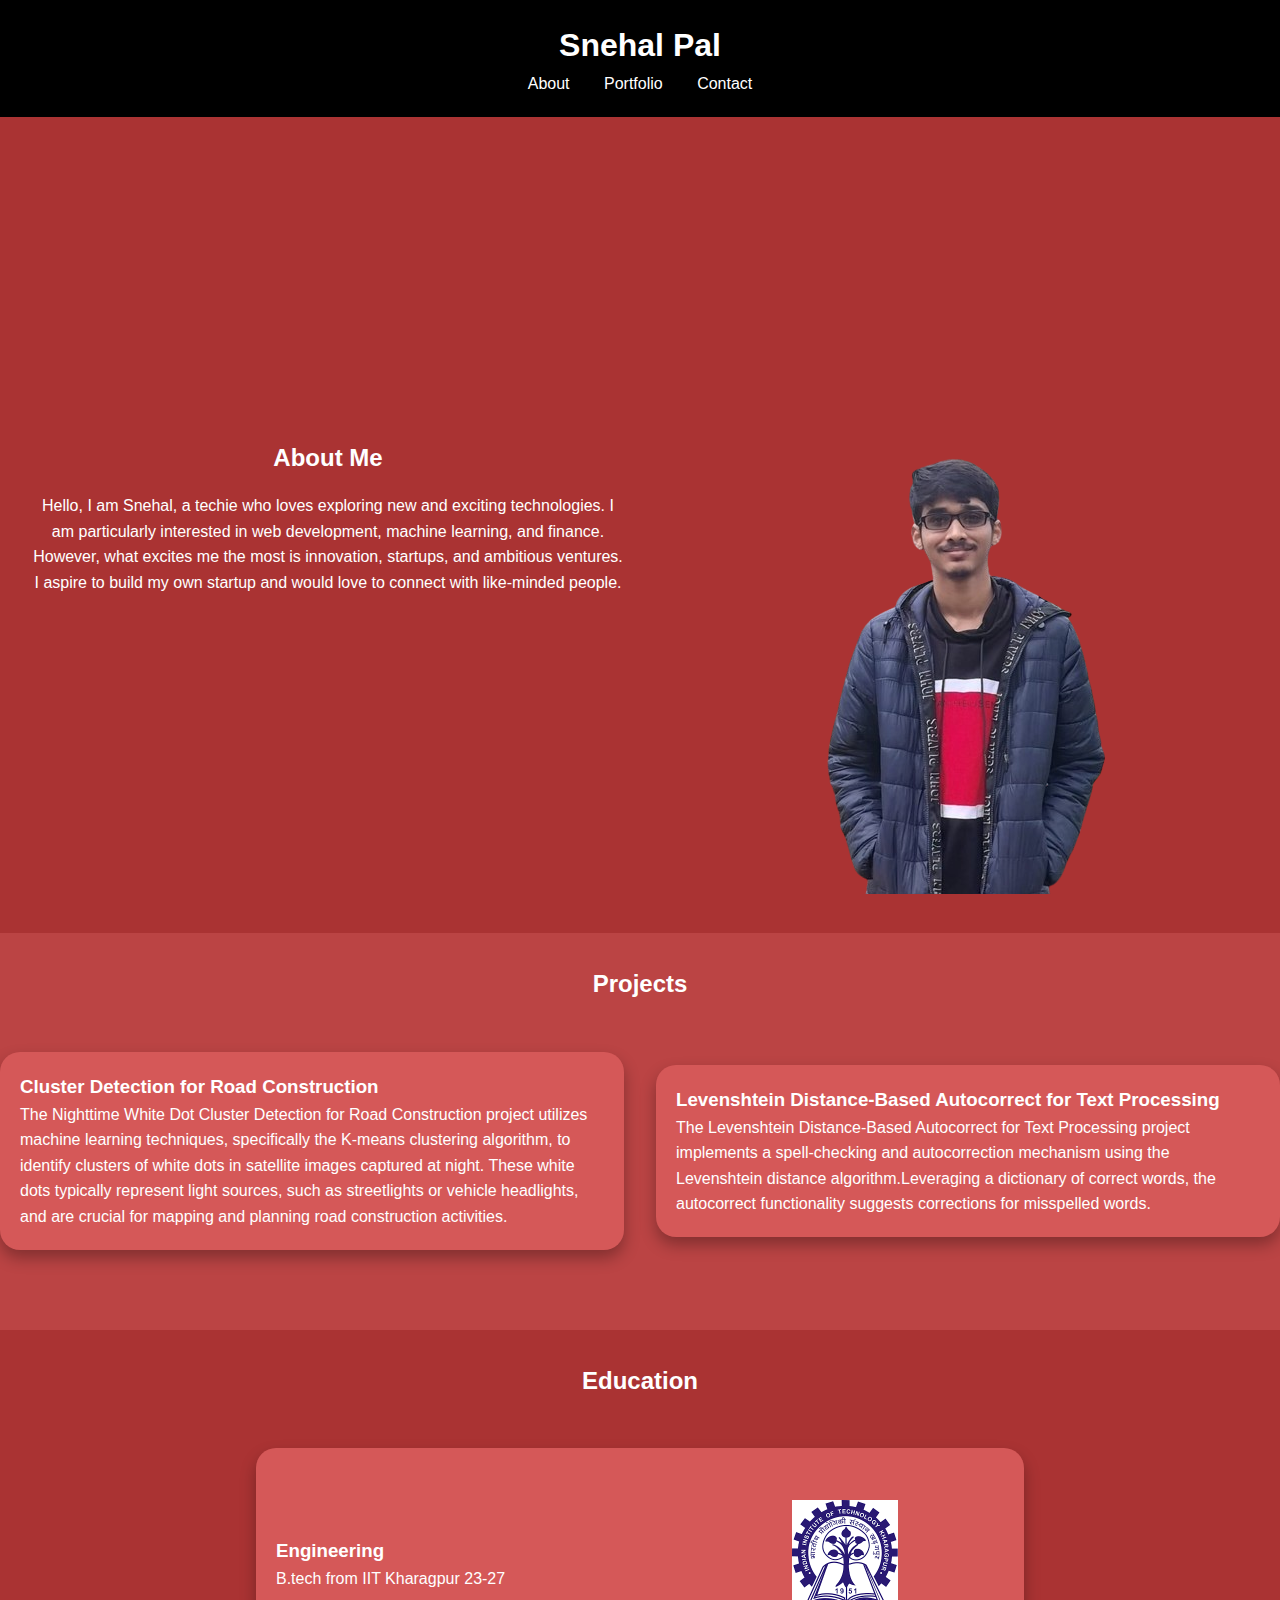
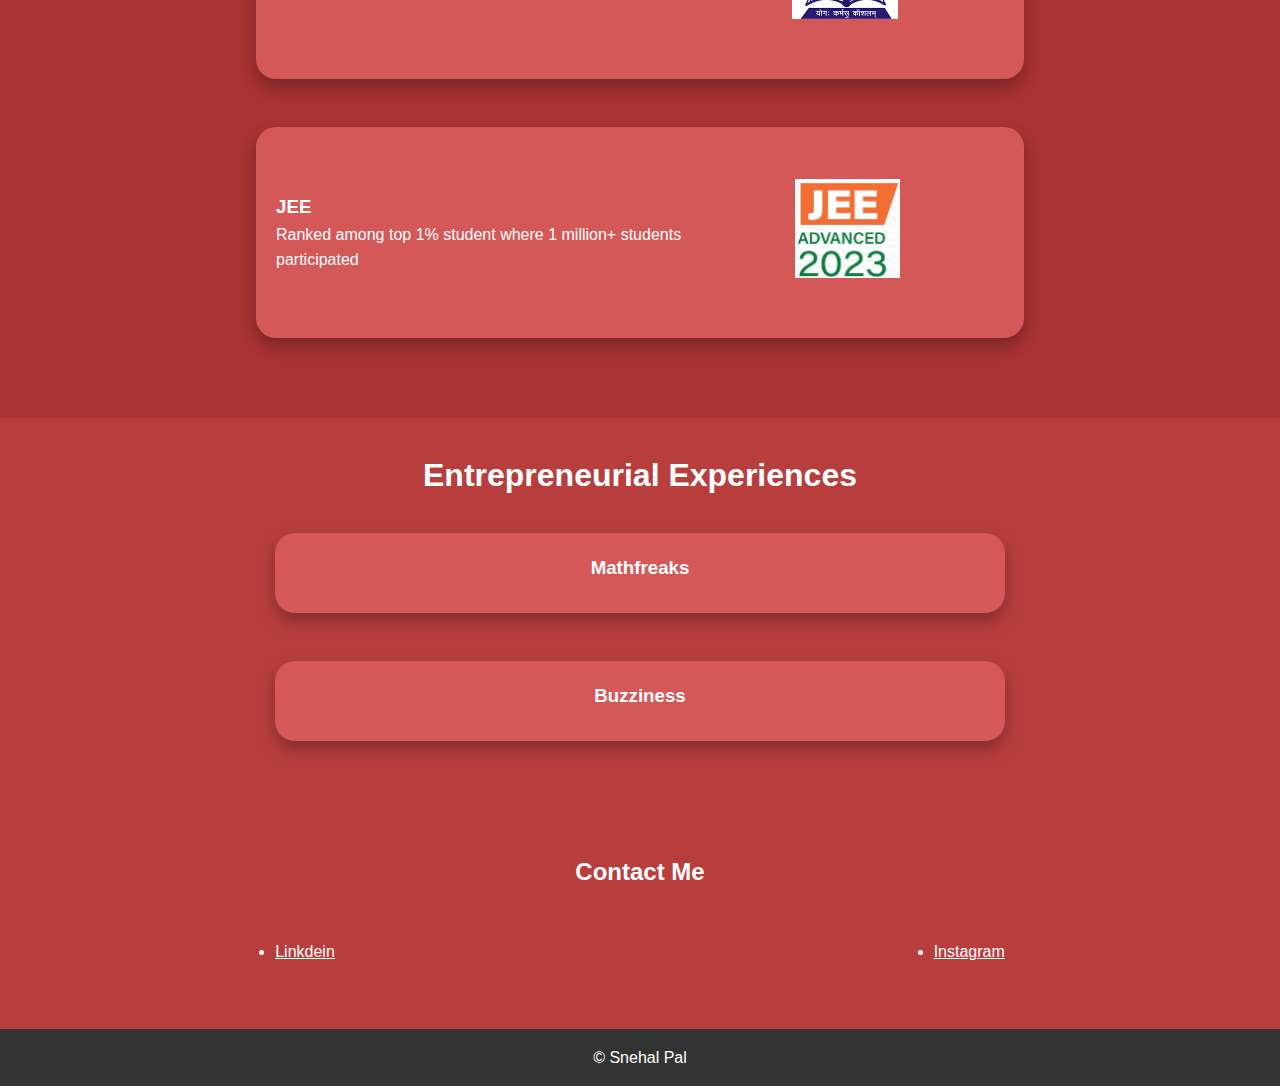
<file: index.html>
<!DOCTYPE html>
<html lang="en">
<head>
    <meta charset="UTF-8">
    <meta name="viewport" content="width=device-width, initial-scale=1.0">
    <title>Personal Website</title>
    <link rel="stylesheet" href="home.css">
</head>
<body>
    <header class="navigation">
        <div class="container navigation">
            <h1>Snehal Pal</h1>
            <nav>
                <ul>
                    <li><a href="#about">About</a></li>
                    <li><a href="#portfolio">Portfolio</a></li>
                    <li><a href="#contact">Contact</a></li>
                </ul>
            </nav>
        </div>
    </header>
    
    <section id="about" class="flex">
        <div class="container">
            <h2>About Me</h2>
            <p>Hello, I am Snehal, a techie who loves exploring new and exciting technologies. I am particularly interested in web development, machine learning, and finance. However, what excites me the most is innovation, startups, and ambitious ventures. I aspire to build my own startup and would love to connect with like-minded people. </p>
        </div>
        <div class="container images">
        <img src="images/img01.png" alt="A handsome 20 years old boy">
        </div>
    </section>
    
    <section id="portfolio" >
        
        <h2>Projects</h2>
        <div class="flex">
            <div class="portfolio-item container">
                <h3>Cluster Detection for Road Construction</h3>
                <p>The Nighttime White Dot Cluster Detection for Road Construction project utilizes machine learning techniques, specifically the K-means clustering algorithm, to identify clusters of white dots in satellite images captured at night. These white dots typically represent light sources, such as streetlights or vehicle headlights, and are crucial for mapping and planning road construction activities.</p>
            </div>
            <div class="portfolio-item container">
                <h3>Levenshtein Distance-Based Autocorrect for Text Processing</h3>
                <p>The Levenshtein Distance-Based Autocorrect for Text Processing project implements a spell-checking and autocorrection mechanism using the Levenshtein distance algorithm.Leveraging a dictionary of correct words, the autocorrect functionality suggests corrections for misspelled words.</p>
            </div>
        </div>
    </section>

    <section id="Education">
        <h2>Education</h2>
        <div class="ColoumnWiseFlex">
            <div class="portfolio-item container">
                <div class="flex">
                    <div>
                        <h3>Engineering</h3>
                        <p> B.tech from IIT Kharagpur 23-27</p>
                    </div>
                    <div><img src="images/image02.png" alt="IIT KGP LOGO" height="50%" width="50%"></div>
                </div>
            </div>
            <div class="portfolio-item container">
                <div class="flex">
                    <div>
                        <h3>JEE</h3>
                        <p> Ranked among top 1% student where 1 million+ students participated</p>
                    </div>
                    <div><img src="images/image03.png" alt="JEE Advanced logo" height="50%" width="50%"></div>
                </div>
                </div>
                
            </div>
        </div>
    </section>


    <section id="Entrepreneurial-Experiences">
        <h1>Entrepreneurial Experiences</h2>
            <div class="ColoumnWiseFlex">
                <div class="portfolio-item container">
                    <input type="checkbox" id="read-more-toggle">
                    <label for="read-more-toggle" class="read-more-label">
                        <h3>Mathfreaks</h3>
                    </label>
                    <div class="read-more-content">
                        <div class="flex">
                            <div>
                                <h4>Role: Cofounder</h4>
                                <h6>2021-2022</h6>
                                <p>Tried to built a edtech startup for intermediate maths olympiads <br>Engaged over
                                    750+ students <br>Created a Quora space with over 2.5 lakh views<br>Organised a competition with over 100 participants from 3+
                                    countries <br>Organised several talk shows with eminent mathematicians</p>
                                <p class="link"><a href="https://internationalmathfreaks.blogspot.com/"
                                        class="link">Mathfreaks</a></p>
                                
                            </div>
                            <div><a href="https://internationalmathfreaks.blogspot.com/"><img
                                        src="images/mathfreaks.png" alt="mathfreaks logo" height="50%"
                                        width="50%"></a></div>
                        </div>
                    </div>
                </div>
                <div class="portfolio-item container">
                    <input type="checkbox" id="read-more-toggle-02">
                    <label for="read-more-toggle-02" class="read-more-label">
                        <h3>Buzziness</h3>
                    </label>
                    <div class="read-more-content">
                        <div class="flex">
                            <div>
                                <h4>Building... </h4>
                                <h6>2024-Present</h6>
                                <p>Trying to build  an informational platform for buisness and technologies</p>
                                
                            </div>
                            <div><img src="images/buzziness.png" alt="buzziness logo" height="50%"
                                        width="50%"></a></div>
                        </div>
                    </div>
                </div>

            </div>
            </div>

    </section>


    <section id="contact">
        <h2>Contact Me</h2>
        <div class="container flex">
            
           
            <div><li><a href="https://www.linkedin.com/in/snehal-pal-4735b4266/">Linkdein</a></li></div>
            
            <div><li><a href="https://www.instagram.com/sn_2.718_hal/">Instagram</a></li></div>
           
        </div>
    </section>

    <footer>
        <div class="container">
            <p>&copy; Snehal Pal</p>
        </div>
    </footer>
</body>
</html>
</file>
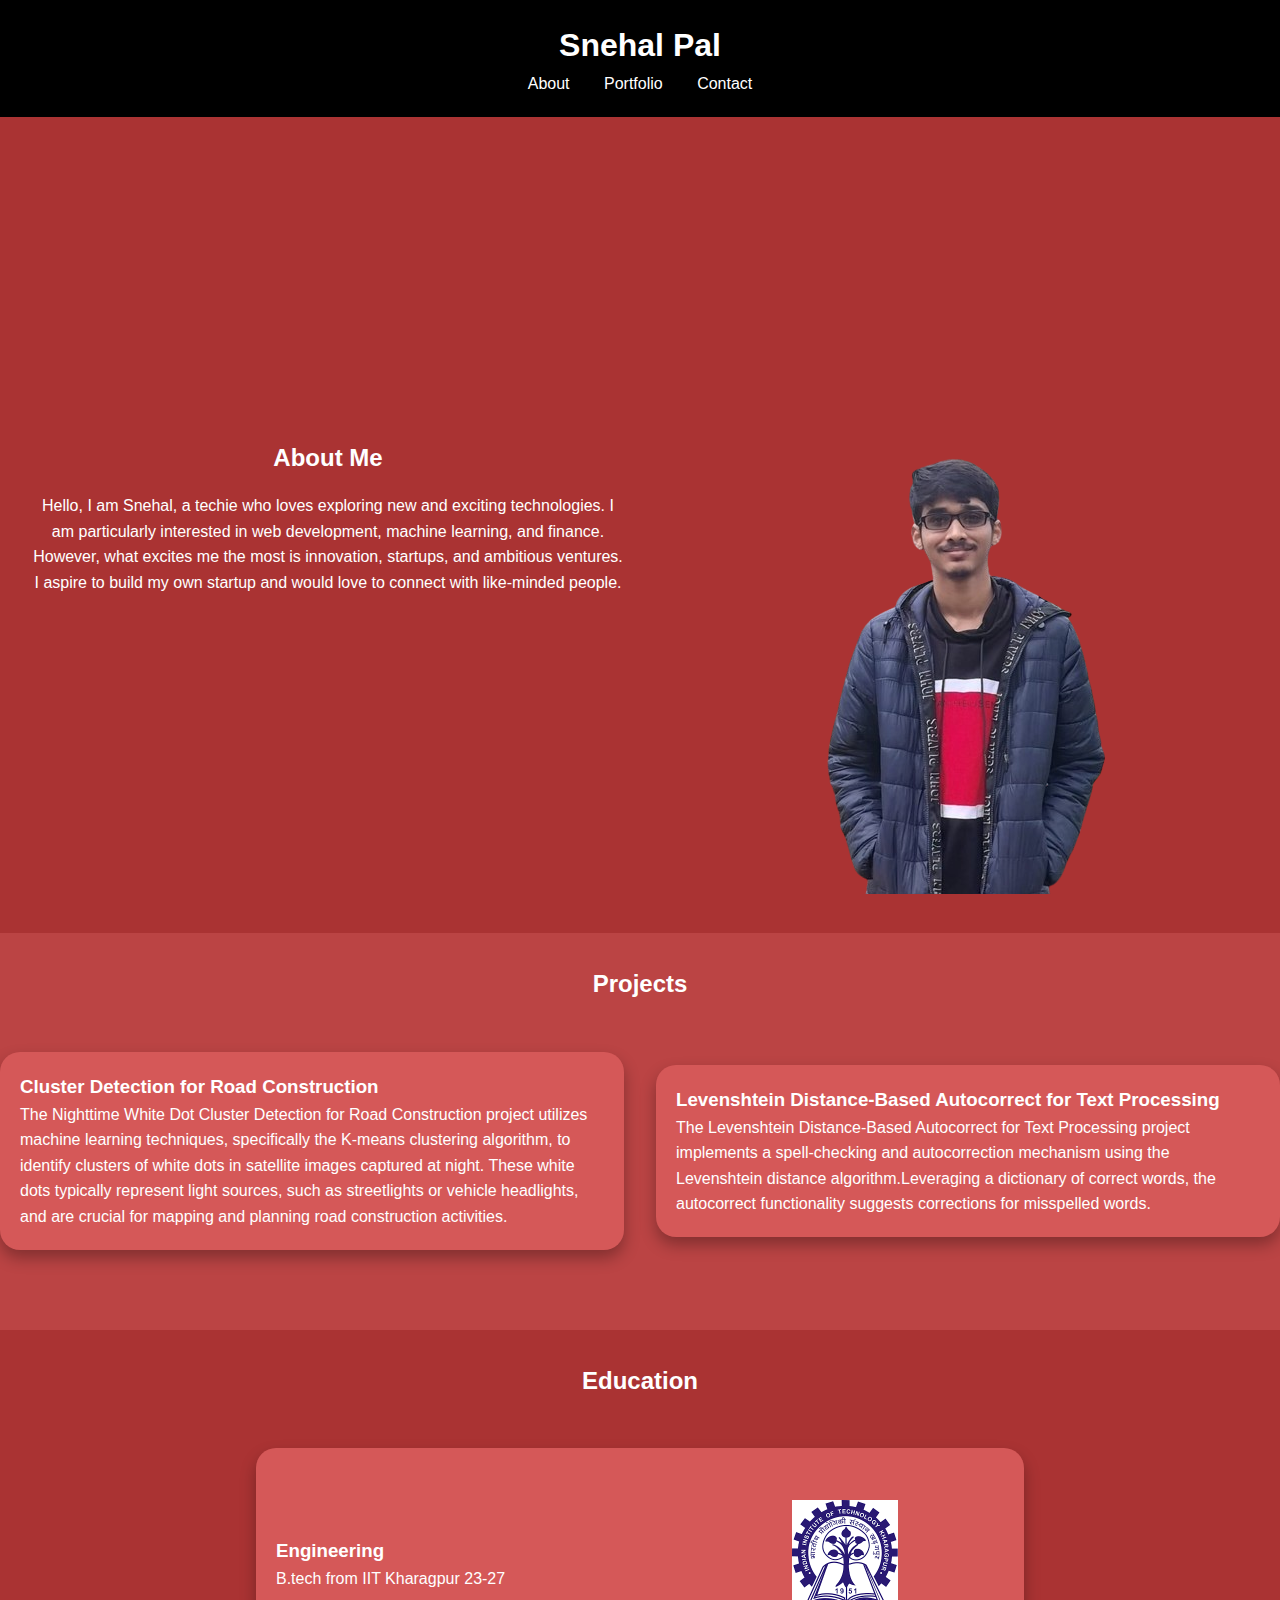
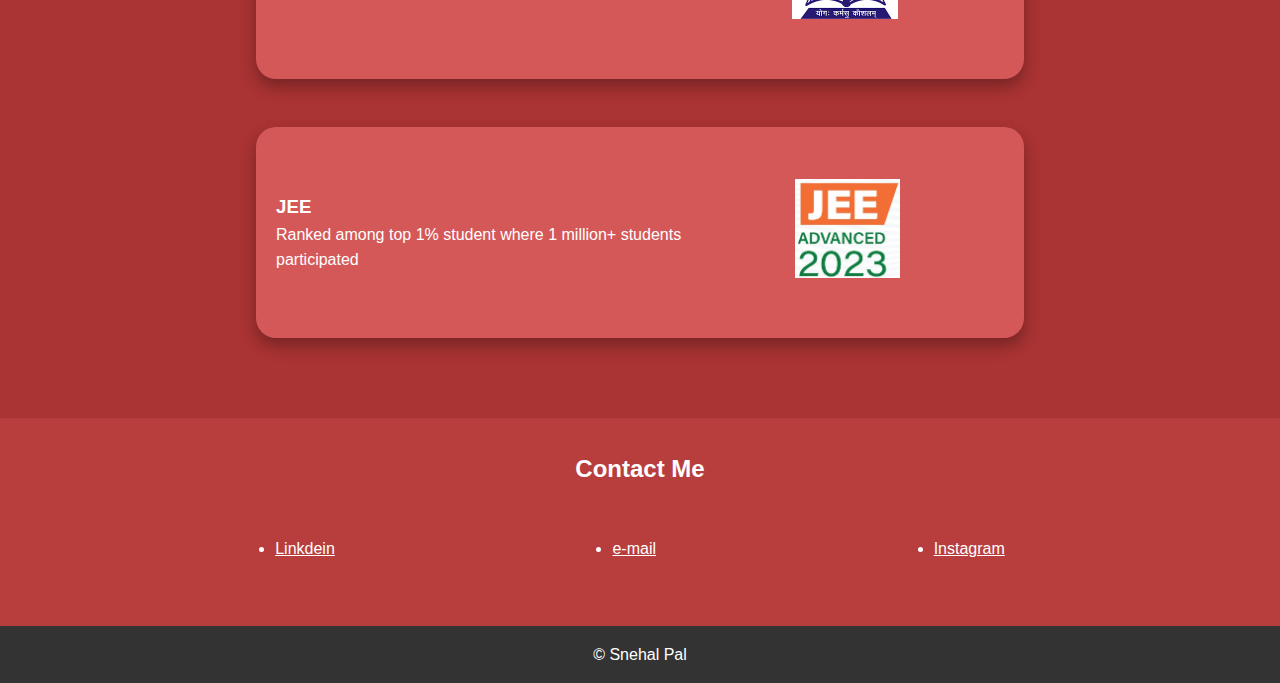
<file: home.html>
<!DOCTYPE html>
<html lang="en">
<head>
    <meta charset="UTF-8">
    <meta name="viewport" content="width=device-width, initial-scale=1.0">
    <title>Personal Website</title>
    <link rel="stylesheet" href="home.css">
</head>
<body>
    <header class="navigation">
        <div class="container navigation">
            <h1>Snehal Pal</h1>
            <nav>
                <ul>
                    <li><a href="#about">About</a></li>
                    <li><a href="#portfolio">Portfolio</a></li>
                    <li><a href="#contact">Contact</a></li>
                </ul>
            </nav>
        </div>
    </header>
    
    <section id="about" class="flex">
        <div class="container">
            <h2>About Me</h2>
            <p>Hello, I am Snehal, a techie who loves exploring new and exciting technologies. I am particularly interested in web development, machine learning, and finance. However, what excites me the most is innovation, startups, and ambitious ventures. I aspire to build my own startup and would love to connect with like-minded people. </p>
        </div>
        <div class="container images">
        <img src="images/img01.png" alt="A handsome 20 years old boy">
        </div>
    </section>
    
    <section id="portfolio" >
        
        <h2>Projects</h2>
        <div class="flex">
            <div class="portfolio-item container">
                <h3>Cluster Detection for Road Construction</h3>
                <p>The Nighttime White Dot Cluster Detection for Road Construction project utilizes machine learning techniques, specifically the K-means clustering algorithm, to identify clusters of white dots in satellite images captured at night. These white dots typically represent light sources, such as streetlights or vehicle headlights, and are crucial for mapping and planning road construction activities.</p>
            </div>
            <div class="portfolio-item container">
                <h3>Levenshtein Distance-Based Autocorrect for Text Processing</h3>
                <p>The Levenshtein Distance-Based Autocorrect for Text Processing project implements a spell-checking and autocorrection mechanism using the Levenshtein distance algorithm.Leveraging a dictionary of correct words, the autocorrect functionality suggests corrections for misspelled words.</p>
            </div>
        </div>
    </section>

    <section id="Education">
        <h2>Education</h2>
        <div class="ColoumnWiseFlex">
            <div class="portfolio-item container">
                <div class="flex">
                    <div>
                        <h3>Engineering</h3>
                        <p> B.tech from IIT Kharagpur 23-27</p>
                    </div>
                    <div><img src="images/image02.png" alt="IIT KGP LOGO" height="50%" width="50%"></div>
                </div>
            </div>
            <div class="portfolio-item container">
                <div class="flex">
                    <div>
                        <h3>JEE</h3>
                        <p> Ranked among top 1% student where 1 million+ students participated</p>
                    </div>
                    <div><img src="images/image03.png" alt="JEE Advanced logo" height="50%" width="50%"></div>
                </div>
                </div>
                
            </div>
        </div>
    </section>

    <section id="contact">
        <h2>Contact Me</h2>
        <div class="container flex">
            
           
            <div><li><a href="https://www.linkedin.com/in/snehal-pal-4735b4266/">Linkdein</a></li></div>
            <div><li><a href="href="mailto:palsnehal004@gmail.com" target="_blank"">e-mail</a></li></div>
            <div><li><a href="https://www.instagram.com/sn_2.718_hal/">Instagram</a></li></div>
           
        </div>
    </section>

    <footer>
        <div class="container">
            <p>&copy; Snehal Pal</p>
        </div>
    </footer>
</body>
</html>
</file>
<file: home.css>
* {
    margin: 0;
    padding: 0;
    box-sizing: border-box;
    color: #fff; /* Set all text color to white */
}

body {
    background-color: #000; /* Set the entire body background to black */
    font-family: Arial, sans-serif;
    line-height: 1.6;
    margin: 0;
    padding: 0;
}

.container {
    width: 60%;
    margin: 0 auto;
}
.images{
    max-height: 10%;
}
.navigation {
    position: sticky;
    top: 0;
    background-color: #000; /* Set navigation background to black */
    padding: 10px 0;
    z-index: 1000; /* Ensure it stays above other content */
}
.ColoumnWiseFlex{
    display: flex;
    align-items: center;
    justify-content: space-between;
    gap: 2rem;
    padding: 2rem 0;
    flex-direction: column;

}

.portfolio-item{
    
    background-color: #d55858;
     /* Adjust width as needed */
    padding: 20px; /* Adjust padding as needed */
    
    box-shadow: 0 8px 16px rgba(0, 0, 0, 0.3); /* Shadow effect: horizontal offset, vertical offset, blur radius, color */
    border-radius: 20px; /* Rounded corners */
}
.portfolio-item:hover {
    background-color: #b04444; /* Darker shade of the original background color */
}
.flex {
    display: flex;
    align-items: center;
    justify-content: space-between;
    gap: 2rem;
    padding: 2rem 0;
    
}

header {
    background: #000; /* Set header background to black */
    color: #fff;
    padding: 1rem 0;
}

header h1 {
    text-align: center;
}

header nav ul {
    list-style: none;
    text-align: center;
}

header nav ul li {
    display: inline;
    margin: 0 15px;
}

header nav ul li a {
    color: #fff;
    text-decoration: none;
}

section {
    padding: 2rem 0;
    background-color:#bb4444 ;
}

section h2 {
    text-align: center;
    margin-bottom: 1rem;
}

section#about {
    background-color: #aa3333;
    padding: 2rem;
    text-align: center; /* Center align text */
}

section#about p {
    margin-bottom: 1rem; /* Adjust bottom margin for paragraphs */
}
section#contact{
    background-color: #b83e3e;
    padding: 2rem;
    text-align: center; /* Center align text */
}
section#Education{
    background-color: #aa3333;
}
section#Entrepreneurial-Experiences{
    background-color: #b83e3e;
    padding: 2rem;
    text-align: center; /* Center align text */
}
.portfolio-item {
    margin-bottom: 1rem;
}

form {
    max-width: 600px;
    margin: 0 auto;
}

form label {
    display: block;
    margin: 0.5rem 0;
}

form input,
form textarea {
    width: 100%;
    padding: 0.5rem;
    margin-bottom: 1rem;
    border: 1px solid #ccc;
    border-radius: 4px;
}

form button {
    display: block;
    width: 100%;
    padding: 0.5rem;
    background: #333;
    color: #fff;
    border: none;
    border-radius: 4px;
    cursor: pointer;
}

form button:hover {
    background: #555;
}

footer {
    background: #333;
    color: #fff;
    text-align: center;
    padding: 1rem 0;
}
.read-more-label {
    display: block;
    color: rgb(255, 255, 255);
    cursor: pointer;
    margin-bottom: 10px;
}

.read-more-content {
    max-height: 0;
    overflow: hidden;
    transition: max-height 0.3s ease;
}

input[type="checkbox"] {
    display: none;
}

input[type="checkbox"]:checked ~ .read-more-content {
    max-height: 500px; /* Adjust this value based on the content height */
    transition: max-height 0.5s ease;
}
</file>
